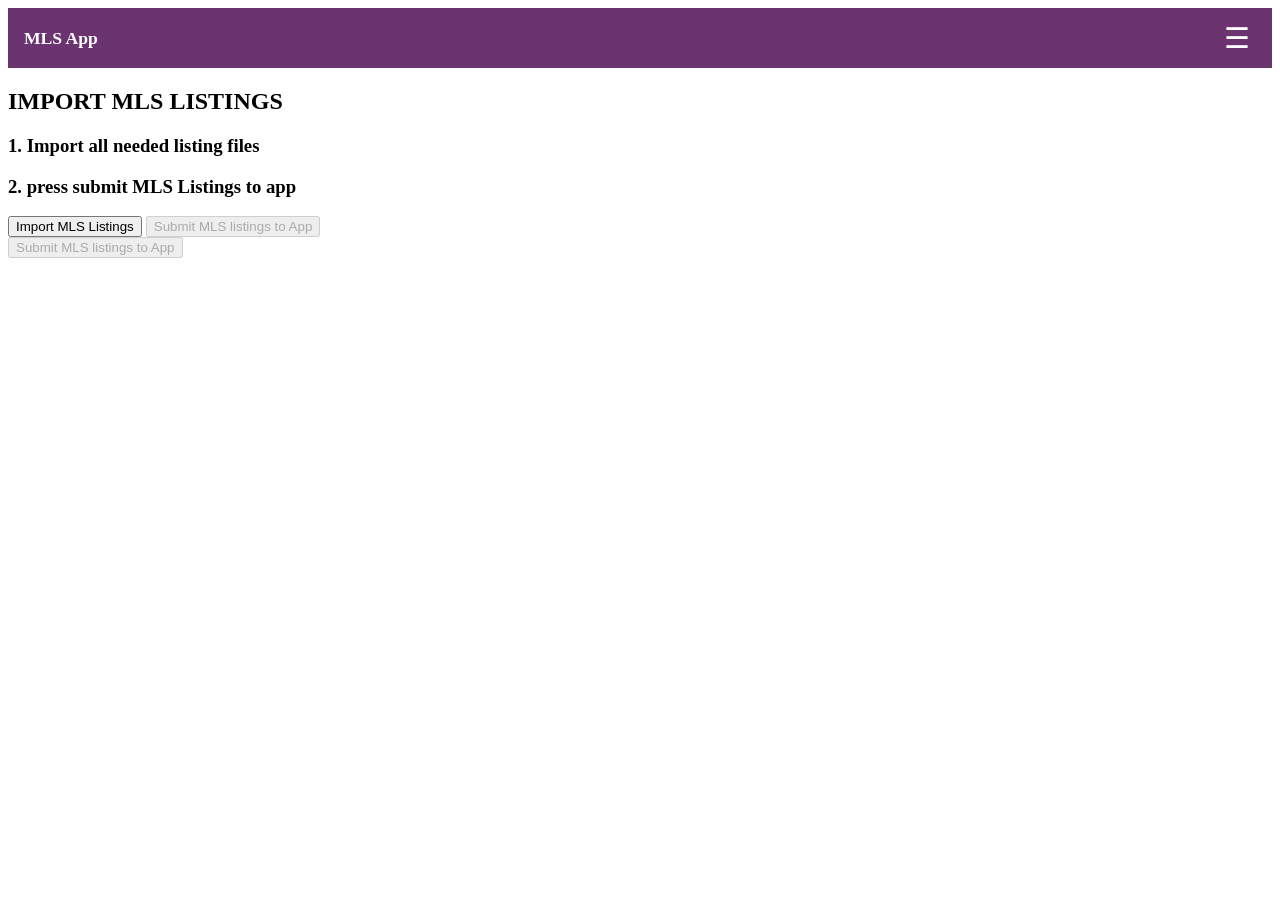
<file: convert.html>
<!DOCTYPE html>
<html>
<head>
    <meta charset="UTF-8">
    <title>Import MLS Listings</title>

<style>
    #convert{
        font-size: larger;
    }
/* Navbar container */
.mobile-nav {
  background: #6b3370;
  color: white;
  position: sticky;
  top: 0;
  z-index: 1000;
  width: 100%;
  box-sizing: border-box;
}

/* Navbar content: app title + hamburger */
.nav-bar {
  display: flex;
  justify-content: space-between;
  align-items: center;
  padding: 0.75rem 1rem;
}

/* App title styling */
.app-title {
  font-size: 1.1rem;
  font-weight: bold;
  flex-shrink: 0;
}

/* Hamburger button */
.menu-btn {
  font-size: 1.8rem;
  background: none;
  border: none;
  color: white;
  cursor: pointer;
  flex-shrink: 0;
}

/* Menu container (dropdown) */
.menu {
  display: none;                /* hidden by default */
  flex-direction: column;       /* vertical stack */
  position: absolute;           /* dropdown under navbar */
  top: 100%;                    /* immediately below nav-bar */
  left: 0;
  width: 100%;                  /* full width */
  background: #7d4a82;
  z-index: 999;
  box-shadow: 0 4px 6px rgba(0,0,0,0.1);
}

/* Menu links */
.menu a {
  display: block;
  padding: 0.9rem 1rem;
  color: white;
  text-decoration: none;
  border-top: 1px solid rgba(255,255,255,0.2);
}

/* Hover effect */
.menu a:hover {
  background: #998099;
}

/* Optional: auto-close menu on link click */
.menu a.close-on-click {
  cursor: pointer;
}
</style>
</head>

<body>
<header>
  <nav class="mobile-nav">
    <div class="nav-bar">
      <span class="app-title">MLS App</span>
      <button class="menu-btn" onclick="toggleMenu()">☰</button>
    </div>

    <div id="menu" class="menu">
      <a href="index.html">Home</a>
      <a href="contact.html">Contacts</a>
      <a href="agent_sales.html">Sales</a>
      <a href="open_house.html">Open House</a>
      <a href="mlssearch.html">Search Listings</a>
      <a href="convert.html">Import MLS</a>
    </div>
  </nav>
</header>

    <h2>IMPORT MLS LISTINGS</h2>
    <h3>1. Import all needed listing files<br></h3>
    <h3>2. press submit MLS Listings to app </h3>
    <button class = "convert" onclick="startImport()">Import MLS Listings</button>
    <button class="convert" onclick="exportJSON()" id="submitBtn" disabled>Submit MLS listings to App</button>
<div id="fileDisplay"></div>
<div id="nextStep"></div>
<button cl = "convert" onclick="exportJSON()" id="submitBtn" disabled>Submit MLS listings to App</button>


    <script>

        const DB_NAME = "MLS_APP";
const STORE_NAME = "listings";

function openDB() {
    return new Promise((resolve, reject) => {
        const req = indexedDB.open(DB_NAME, 1);

        req.onupgradeneeded = e => {
            const db = e.target.result;
            if (!db.objectStoreNames.contains(STORE_NAME)) {
                db.createObjectStore(STORE_NAME, { autoIncrement: true });
            }
        };

        req.onsuccess = () => resolve(req.result);
        req.onerror = () => reject(req.error);
    });
}

async function saveListings(listings) {
    const db = await openDB();
    const tx = db.transaction(STORE_NAME, "readwrite");
    const store = tx.objectStore(STORE_NAME);

    listings.forEach(row => store.add(row));
    return tx.complete;
}

async function loadListings() {
    const db = await openDB();
    const tx = db.transaction(STORE_NAME, "readonly");
    const store = tx.objectStore(STORE_NAME);

    return new Promise(resolve => {
        const req = store.getAll();
        req.onsuccess = () => resolve(req.result || []);
    });
}

async function clearListings() {
    const db = await openDB();
    const tx = db.transaction(STORE_NAME, "readwrite");
    tx.objectStore(STORE_NAME).clear();
}

        let allRows = [];
        let fileCount = 0;

        const fileInput = document.createElement("input");
        fileInput.type = "file";
        fileInput.accept = ".txt";

        function startImport() {
            allRows = [];
            fileCount = 0;
            document.getElementById("fileDisplay").innerHTML = "";
            document.getElementById("nextStep").innerHTML = "";
            document.getElementById("submitBtn").disabled = true;

            selectFile();
        }

        function selectFile() {
            fileInput.onchange = async () => {
                const file = fileInput.files[0];
                if (!file) return;

                fileCount++;
                document.getElementById("submitBtn").disabled = false;

                const text = await file.text();
                const rows = parseTxt(text);
                allRows.push(...rows);

                displayFile(file.name, rows);
                showNextButtons();
            };

            fileInput.click();
        }

        function showNextButtons() {
            document.getElementById("nextStep").innerHTML = `
                <button onclick="selectFile()">YES — Import another file</button>
                <button onclick="finishImport()">DONE — Finish importing</button>
            `;
        }

        function finishImport() {
            document.getElementById("nextStep").innerHTML = "";
        }

        function parseTxt(text) {
            const lines = text.split(/\r?\n/).filter(l => l.trim());
            if (lines.length === 0) return [];

            const headers = lines[0].split("|");
            const rows = [];

            for (let i = 1; i < lines.length; i++) {
                const cols = lines[i].split("|");
                const obj = {};
                headers.forEach((h, idx) => {
                    obj[h] = cols[idx] || "";
                });
                rows.push(obj);
            }

            return rows;
        }

        function displayFile(filename, rows) {
            const container = document.getElementById("fileDisplay");

            let html = `
                <div class="file-block">
                    <h3>${filename}</h3>
                    <p>Rows imported: ${rows.length}</p>
                    <div class="table-wrapper">
                        <table>
            `;

           

            html += `
                        </table>
                    </div>
                </div>
            `;

            container.innerHTML += html;
        }

        async function exportJSON() {
    if (allRows.length === 0) {
        alert("No data to save.");
        return;
    }

    await clearListings();          // optional: overwrite previous import
    await saveListings(allRows);

    alert(`Saved ${allRows.length} MLS listings to this device.`);
}
window.addEventListener("load", async () => {
    const saved = await loadListings();
    if (saved.length) {
        allRows = saved;
        document.getElementById("submitBtn").disabled = false;
        alert(`Loaded ${saved.length} saved MLS listings.`);
    }
});
   
        function toggleMenu() {
            const menu = document.getElementById("menu");
            menu.style.display = menu.style.display === "block" ? "none" : "block";
        }

        // Optional: auto-close after tap
        document.querySelectorAll(".menu a").forEach(link => {
            link.addEventListener("click", () => {
                document.getElementById("menu").style.display = "none";
            });
        });
    </script>

</body>
</html>
</file>
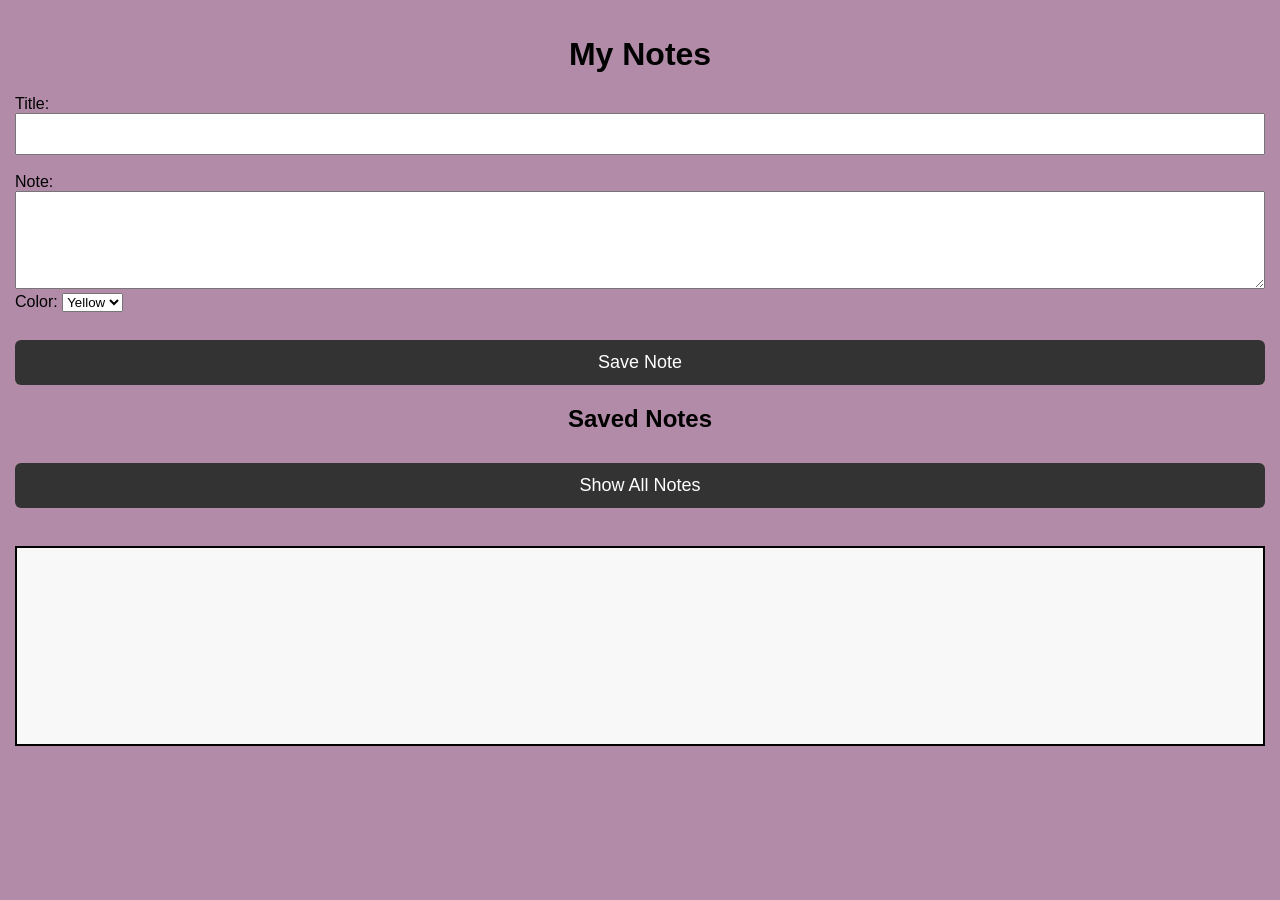
<file: counter.html>
<!DOCTYPE html>
<html>
<head>
    <title>Simple Notes</title>

    <meta name="viewport" content="width=device-width, initial-scale=1.0">

    <style>
        body {
            font-family: Arial, sans-serif;
            padding: 15px;
            margin: 0;
            background: #b18ba7;
        }

        h1, h2 {
            text-align: center;
        }

        input, textarea {
            width: 100%;
            max-width: 100%;
            padding: 10px;
            font-size: 16px;
            box-sizing: border-box;
        }

        button {
            width: 100%;
            padding: 12px;
            font-size: 18px;
            background: #333;
            color: white;
            border: none;
            border-radius: 6px;
            margin-top: 10px;
        }

        .note-card {
            border: 2px solid #333;
            padding: 10px;
            margin: 10px 0;
            border-radius: 6px;
            background: #fafafa;
            width: 100%;
            box-sizing: border-box;
        }

        #notesContainer {
            border: 2px solid black;
            padding: 15px;
            margin-top: 20px;
            width: 100%;
            min-height: 200px;
            max-height: 400px;
            overflow-y: auto;
            background: #f8f8f8;
            box-sizing: border-box;
        }
    </style>
</head>

<body>

    <h1>My Notes</h1>

    <label>Title:</label>
    <input id="title">

    <br><br>

    <label>Note:</label>
    <textarea id="note" rows="4"></textarea>
<label>Color:</label>
<select id="noteColor">
    <option value="yellow">Yellow</option>
    <option value="lightblue">Blue</option>
    <option value="lightgreen">Green</option>
</select>
<br><br>

    <button onclick="saveNote()">Save Note</button>

    <h2>Saved Notes</h2><button onclick="showNotes()">Show All Notes</button>
<br><br>

    <div id="notesContainer"></div>

    <script src="index.js" defer></script>
</body>
</html>
</file>
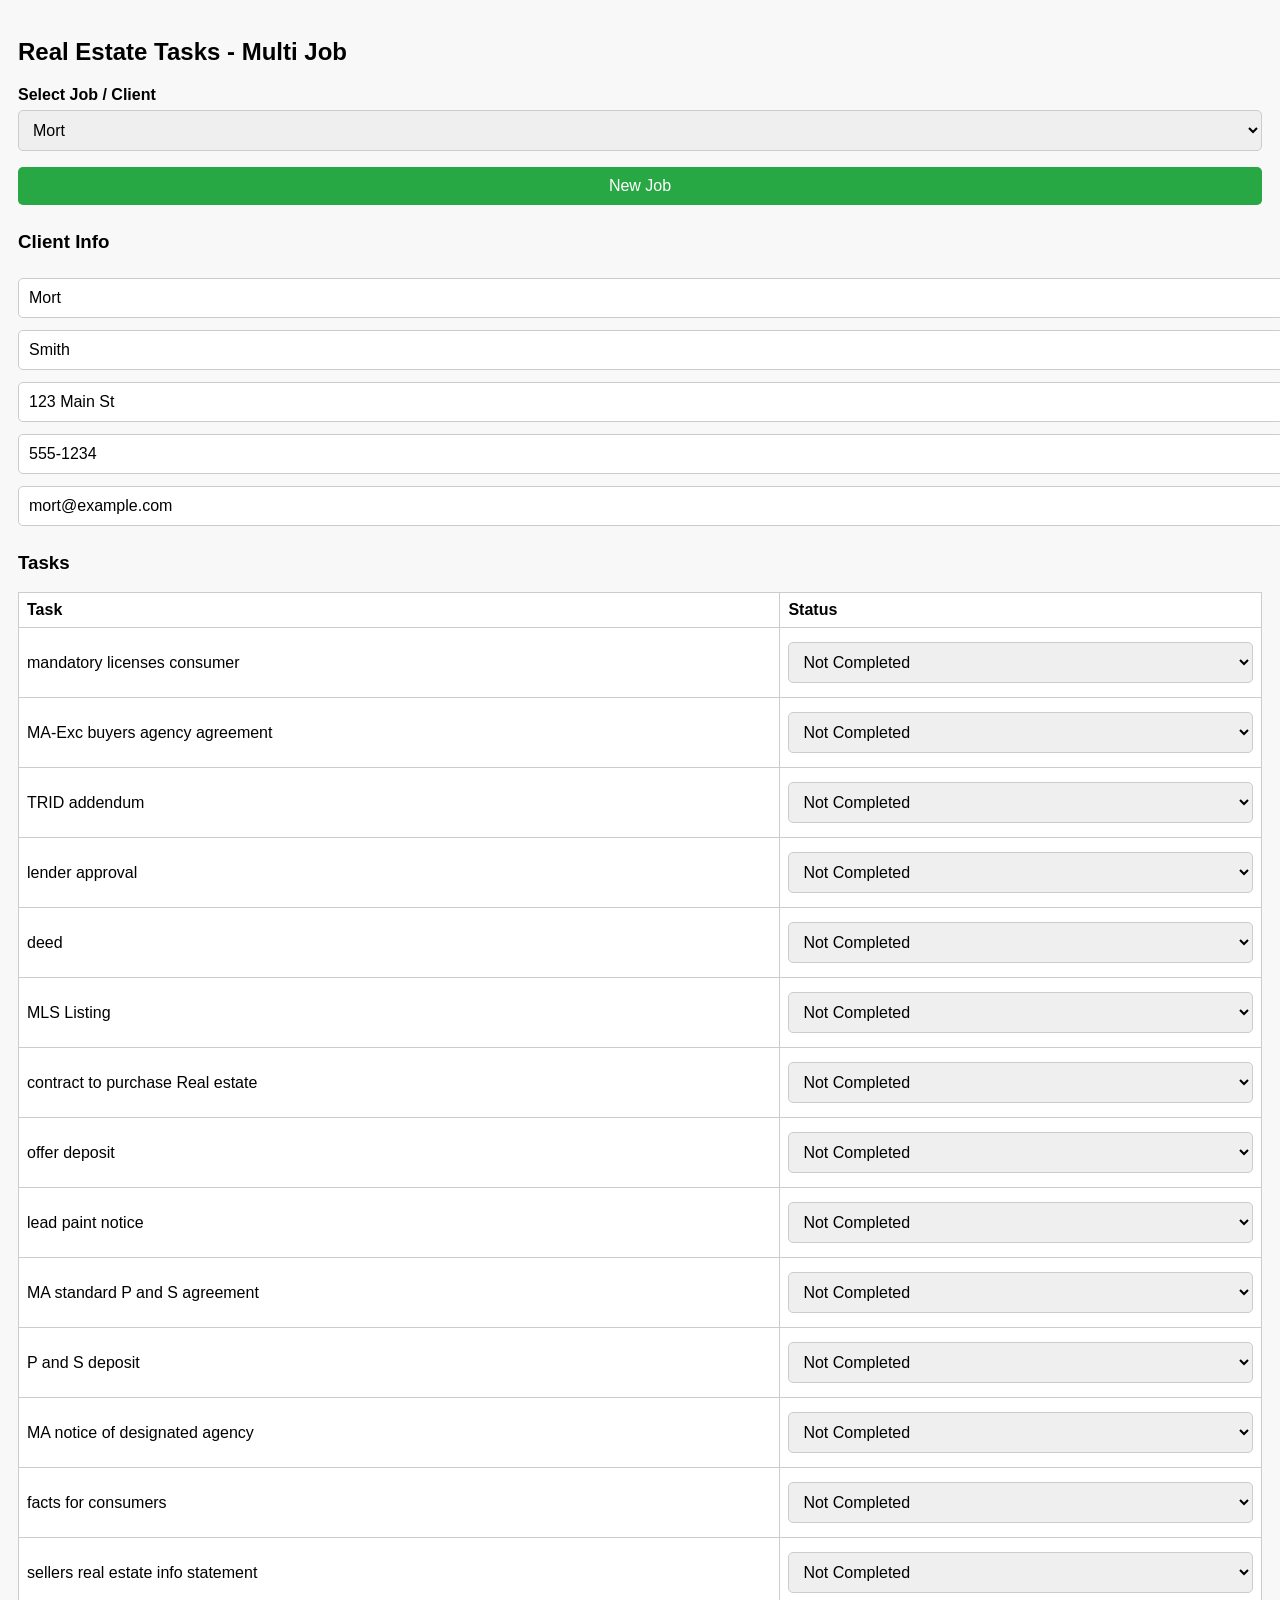
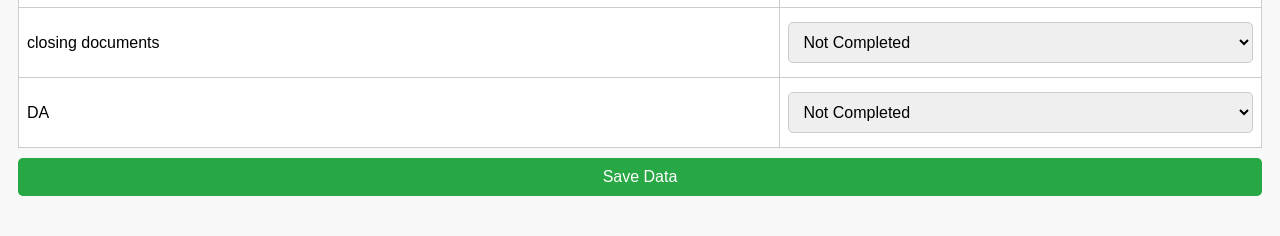
<file: new_trans.html>
<!DOCTYPE html>
<html lang="en">
<head>
<meta charset="UTF-8">
<meta name="viewport" content="width=device-width, initial-scale=1.0">
<title>Real Estate Tasks - Multi Job</title>
<style>
  body {
    font-family: Arial;
    padding: 10px;
    background: #f8f8f8;
  }

  h3 {
    margin-top: 20px;
  }

  input, select, button {
    width: 100%;
    padding: 10px;
    margin: 6px 0;
    font-size: 16px;
    border-radius: 5px;
    border: 1px solid #ccc;
  }

  table {
    width: 100%;
    border-collapse: collapse;
    margin-top: 10px;
    background: #fff;
  }

  td, th {
    border: 1px solid #ccc;
    padding: 8px;
    text-align: left;
  }

  button {
    background: #28a745;
    color: white;
    border: none;
    margin-top: 10px;
  }
</style>
</head>
<body>

<h2>Real Estate Tasks - Multi Job</h2>

<label for="jobSelect"><strong>Select Job / Client</strong></label>
<select id="jobSelect"></select>
<button id="newJobBtn">New Job</button>

<h3>Client Info</h3>
<input id="fname" placeholder="First name">
<input id="lname" placeholder="Last name">
<input id="address" placeholder="Address">
<input id="phone" placeholder="Phone">
<input id="email" placeholder="Email">

<h3>Tasks</h3>
<table>
  <tr>
    <th>Task</th>
    <th>Status</th>
  </tr>
  <tbody id="tasks"></tbody>
</table>

<button id="saveBtn">Save Data</button>
<p id="message"></p>

<script>
const tasksList = [
  "mandatory licenses consumer",
  "MA-Exc buyers agency agreement",
  "TRID addendum",
  "lender approval",
  "deed",
  "MLS Listing",
  "contract to purchase Real estate",
  "offer deposit",
  "lead paint notice",
  "MA standard P and S agreement",
  "P and S deposit",
  "MA notice of designated agency",
  "facts for consumers",
  "sellers real estate info statement",
  "closing documents",
  "DA"
];

const tasksBody = document.getElementById("tasks");
const jobSelect = document.getElementById("jobSelect");
const newJobBtn = document.getElementById("newJobBtn");

let allJobs = JSON.parse(localStorage.getItem("allJobs")) || {};
let currentJob = null;

// Populate job selector
function populateJobSelector() {
  jobSelect.innerHTML = "";
  Object.keys(allJobs).forEach(jobName => {
    const option = document.createElement("option");
    option.value = jobName;
    option.text = jobName;
    jobSelect.add(option);
  });
}

// Load job data
function loadJob(jobName) {
  currentJob = jobName;
  const data = allJobs[jobName] || { tasks: {} };

  document.getElementById("fname").value = data.fname || "";
  document.getElementById("lname").value = data.lname || "";
  document.getElementById("address").value = data.address || "";
  document.getElementById("phone").value = data.phone || "";
  document.getElementById("email").value = data.email || "";

  // Populate tasks
  tasksBody.innerHTML = "";
  tasksList.forEach(task => {
    const status = data.tasks[task] || "Not Completed";

    const tr = document.createElement("tr");
    const tdTask = document.createElement("td");
    tdTask.textContent = task;

    const tdSelect = document.createElement("td");
    const select = document.createElement("select");

    ["Not Completed", "Completed"].forEach(val => {
      const option = document.createElement("option");
      option.value = val;
      option.text = val;
      select.add(option);
    });
    select.value = status;

    tdSelect.appendChild(select);
    tr.appendChild(tdTask);
    tr.appendChild(tdSelect);

    tasksBody.appendChild(tr);
  });
}

// Save current job
function saveCurrentJob() {
  if (!currentJob) return;

  const dataToSave = {
    fname: document.getElementById("fname").value,
    lname: document.getElementById("lname").value,
    address: document.getElementById("address").value,
    phone: document.getElementById("phone").value,
    email: document.getElementById("email").value,
    tasks: {}
  };

  document.querySelectorAll("#tasks tr").forEach(row => {
    const task = row.children[0].textContent;
    const status = row.children[1].children[0].value;
    dataToSave.tasks[task] = status;
  });

  allJobs[currentJob] = dataToSave;
  localStorage.setItem("allJobs", JSON.stringify(allJobs));
  document.getElementById("message").innerText = "Saved ✔";
}

// Event: job selection change
jobSelect.addEventListener("change", () => {
  loadJob(jobSelect.value);
  document.getElementById("message").innerText = "";
});

// Event: New Job
newJobBtn.addEventListener("click", () => {
  const newJobName = prompt("Enter new job/client name:");
  if (!newJobName) return;
  if (allJobs[newJobName]) {
    alert("Job already exists!");
    return;
  }
  allJobs[newJobName] = { tasks: {} };
  localStorage.setItem("allJobs", JSON.stringify(allJobs));
  populateJobSelector();
  jobSelect.value = newJobName;
  loadJob(newJobName);
});

// Event: Save button
document.getElementById("saveBtn").addEventListener("click", saveCurrentJob);

// Initialize
populateJobSelector();
if (Object.keys(allJobs).length > 0) {
  const firstJob = Object.keys(allJobs)[0];
  jobSelect.value = firstJob;
  loadJob(firstJob);
}
</script>

</body>
</html>
</file>
